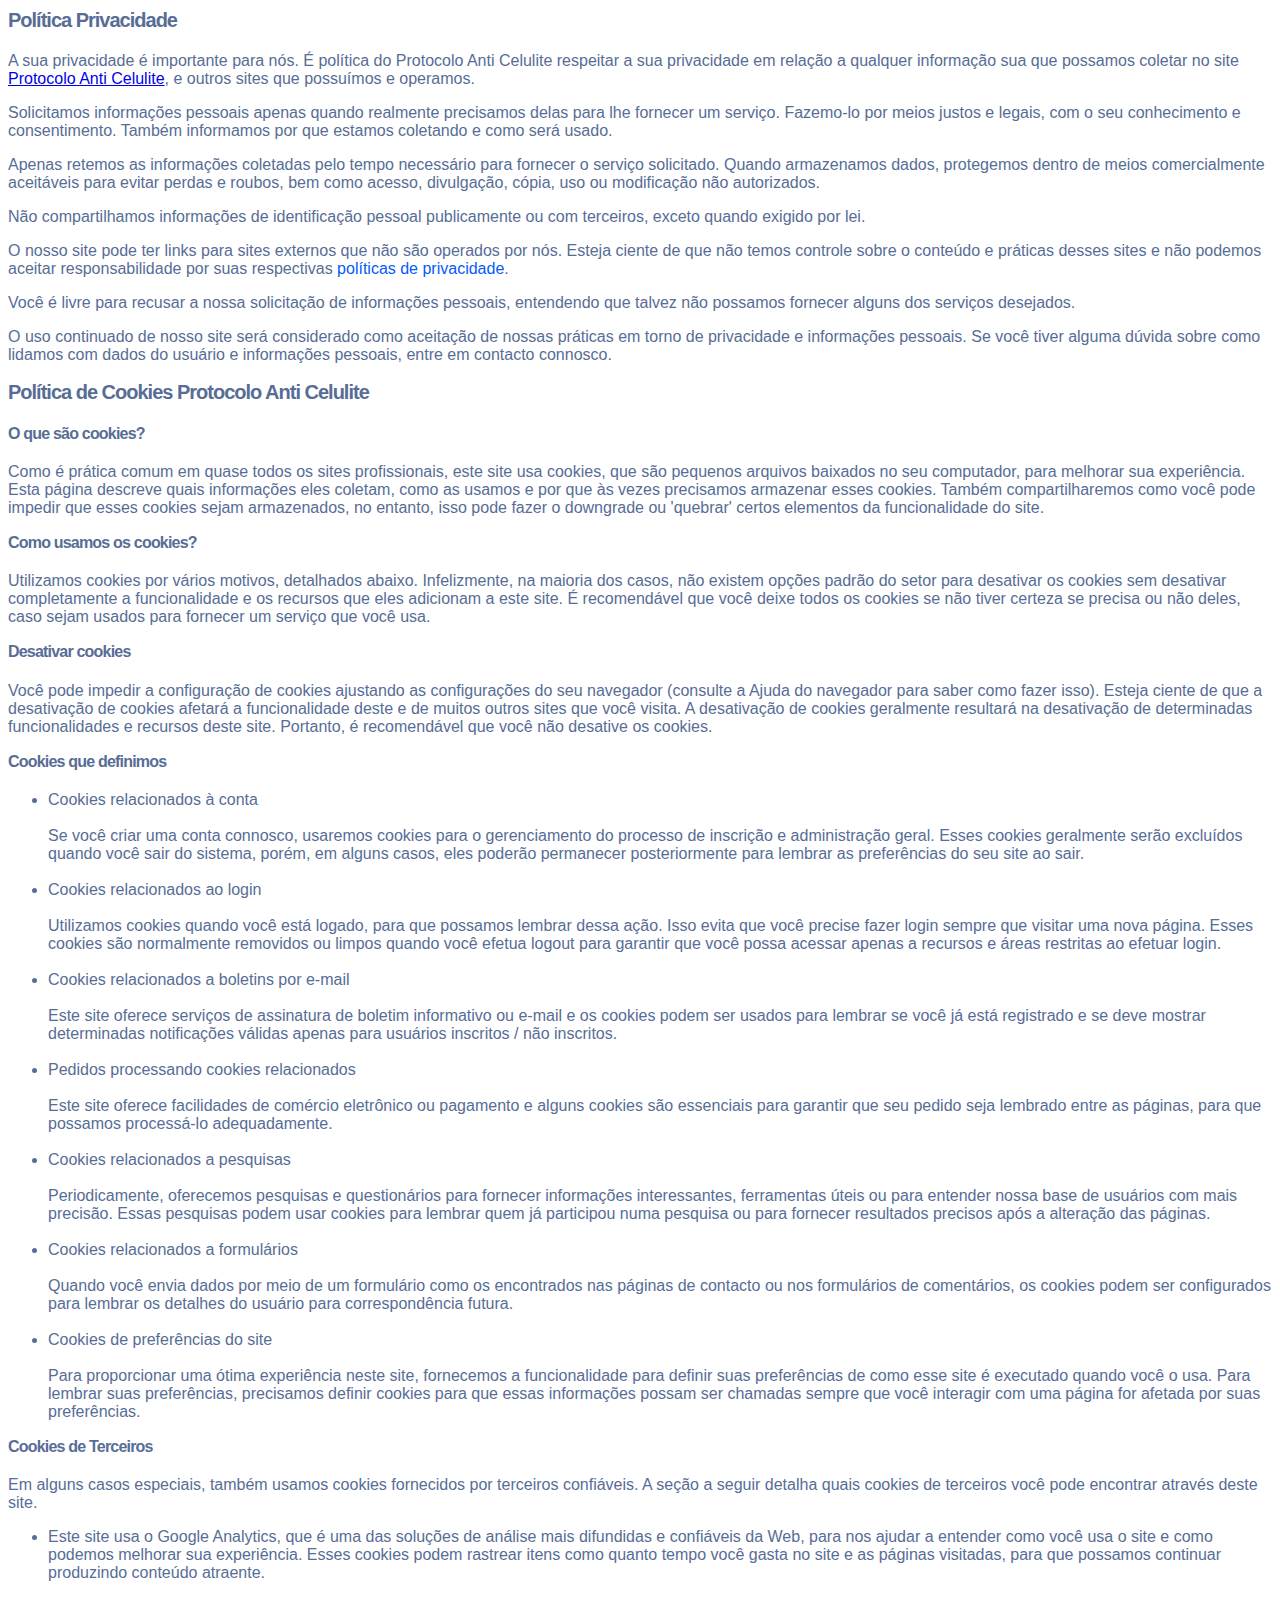
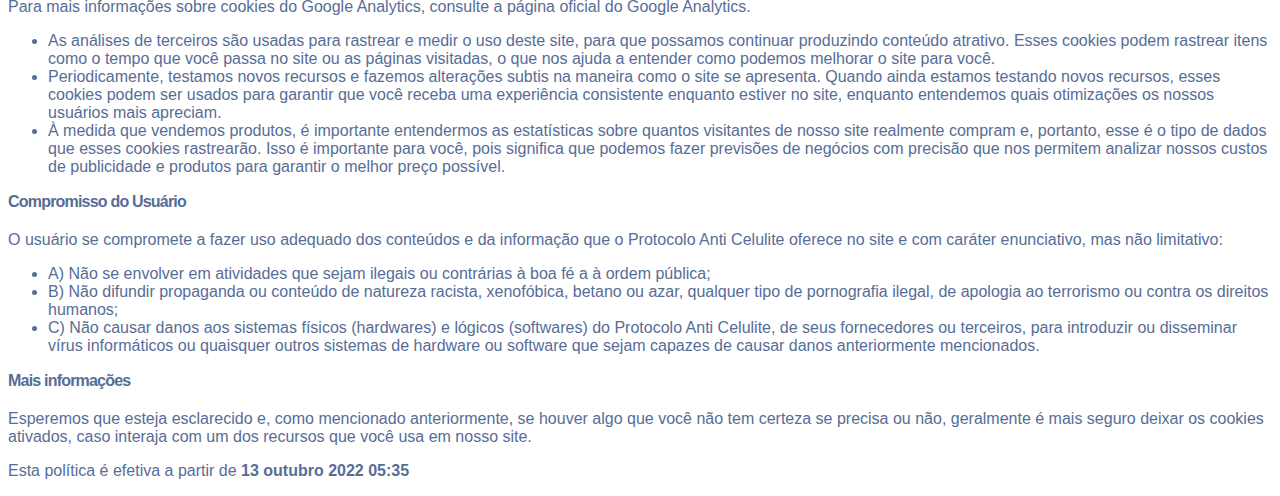
<file: privacidade.html>
<!DOCTYPE html>
<html lang="pt-br">
  <head>
    <meta charset="utf-8">
    <meta name="viewport" content="width=device-width, initial-scale=1, shrink-to-fit=no">

    <link rel="stylesheet" href="https://stackpath.bootstrapcdn.com/bootstrap/4.1.3/css/bootstrap.min.css" integrity="sha384-MCw98/SFnGE8fJT3GXwEOngsV7Zt27NXFoaoApmYm81iuXoPkFOJwJ8ERdknLPMO" crossorigin="anonymous">

    <link rel="preconnect" href="https://fonts.googleapis.com">
    <link rel="preconnect" href="https://fonts.gstatic.com" crossorigin>
    <link href="https://fonts.googleapis.com/css2?family=Dosis:wght@200;300;400;500;600;700;800&display=swap" rel="stylesheet">
    
    <!-- Ícone da Página -->
    <link rel="shortcut icon" type="image/jpg" href="./assets/img/favicon.png">

    <!-- Título da Página -->
    <title>Política de Privacidade | Protocolo Zero Barriga</title>
    
    <style type="text/css">
      body {
        font-family: 'Dosis', sans-serif;
      }
    </style>

  </head>
  <body>
    
    <div class="container py-5">
      <div class="row justify-content-center">
        <div class="col-lg-8">
          <h2 style="box-sizing: border-box; margin: 0px; line-height: 1.2; font-size: 20px; letter-spacing: -0.05em; color: #576d96; padding-bottom: 20px; font-family: Montserrat, sans-serif; background-color: #ffffff;">Pol&iacute;tica Privacidade</h2><p style="box-sizing: border-box; margin-top: 0px; margin-bottom: 1rem; font-size: 16px; color: #576d96; font-family: Montserrat, sans-serif; background-color: #ffffff;">A sua privacidade &eacute; importante para n&oacute;s. &Eacute; pol&iacute;tica do Protocolo Anti Celulite respeitar a sua privacidade em rela&ccedil;&atilde;o a qualquer informa&ccedil;&atilde;o sua que possamos coletar no site <a href="https://protocoloanticelulite.com.br">Protocolo Anti Celulite</a>, e outros sites que possu&iacute;mos e operamos.</p><p style="box-sizing: border-box; margin-top: 0px; margin-bottom: 1rem; font-size: 16px; color: #576d96; font-family: Montserrat, sans-serif; background-color: #ffffff;">Solicitamos informa&ccedil;&otilde;es pessoais apenas quando realmente precisamos delas para lhe fornecer um servi&ccedil;o. Fazemo-lo por meios justos e legais, com o seu conhecimento e consentimento. Tamb&eacute;m informamos por que estamos coletando e como ser&aacute; usado.</p><p style="box-sizing: border-box; margin-top: 0px; margin-bottom: 1rem; font-size: 16px; color: #576d96; font-family: Montserrat, sans-serif; background-color: #ffffff;">Apenas retemos as informa&ccedil;&otilde;es coletadas pelo tempo necess&aacute;rio para fornecer o servi&ccedil;o solicitado. Quando armazenamos dados, protegemos dentro de meios comercialmente aceit&aacute;veis ​​para evitar perdas e roubos, bem como acesso, divulga&ccedil;&atilde;o, c&oacute;pia, uso ou modifica&ccedil;&atilde;o n&atilde;o autorizados.</p><p style="box-sizing: border-box; margin-top: 0px; margin-bottom: 1rem; font-size: 16px; color: #576d96; font-family: Montserrat, sans-serif; background-color: #ffffff;">N&atilde;o compartilhamos informa&ccedil;&otilde;es de identifica&ccedil;&atilde;o pessoal publicamente ou com terceiros, exceto quando exigido por lei.</p><p style="box-sizing: border-box; margin-top: 0px; margin-bottom: 1rem; font-size: 16px; color: #576d96; font-family: Montserrat, sans-serif; background-color: #ffffff;">O nosso site pode ter links para sites externos que n&atilde;o s&atilde;o operados por n&oacute;s. Esteja ciente de que n&atilde;o temos controle sobre o conte&uacute;do e pr&aacute;ticas desses sites e n&atilde;o podemos aceitar responsabilidade por suas respectivas&nbsp;<a style="box-sizing: border-box; color: #055af9; text-decoration-line: none; background-color: transparent;" href="https://politicaprivacidade.com/" target="_BLANK">pol&iacute;ticas de privacidade</a>.</p><p style="box-sizing: border-box; margin-top: 0px; margin-bottom: 1rem; font-size: 16px; color: #576d96; font-family: Montserrat, sans-serif; background-color: #ffffff;">Voc&ecirc; &eacute; livre para recusar a nossa solicita&ccedil;&atilde;o de informa&ccedil;&otilde;es pessoais, entendendo que talvez n&atilde;o possamos fornecer alguns dos servi&ccedil;os desejados.</p><p style="box-sizing: border-box; margin-top: 0px; margin-bottom: 1rem; font-size: 16px; color: #576d96; font-family: Montserrat, sans-serif; background-color: #ffffff;">O uso continuado de nosso site ser&aacute; considerado como aceita&ccedil;&atilde;o de nossas pr&aacute;ticas em torno de privacidade e informa&ccedil;&otilde;es pessoais. Se voc&ecirc; tiver alguma d&uacute;vida sobre como lidamos com dados do usu&aacute;rio e informa&ccedil;&otilde;es pessoais, entre em contacto connosco.</p><p style="box-sizing: border-box; margin-top: 0px; margin-bottom: 1rem; font-size: 16px; color: #576d96; font-family: Montserrat, sans-serif; background-color: #ffffff;"><h2 style="box-sizing: border-box; margin: 0px; line-height: 1.2; font-size: 20px; letter-spacing: -0.05em; color: #576d96; padding-bottom: 20px; font-family: Montserrat, sans-serif; background-color: #ffffff;">Pol&iacute;tica de Cookies Protocolo Anti Celulite</h2><h3 style="box-sizing: border-box; margin: 0px 0px 20px; line-height: 1.2; font-size: 16px; letter-spacing: -0.05em; color: #576d96; font-family: Montserrat, sans-serif; background-color: #ffffff;">O que s&atilde;o cookies?</h3><p style="font-size: 16px; box-sizing: border-box; margin-top: 0px; margin-bottom: 1rem; color: #576d96; font-family: Montserrat, sans-serif; background-color: #ffffff;">Como &eacute; pr&aacute;tica comum em quase todos os sites profissionais, este site usa cookies, que s&atilde;o pequenos arquivos baixados no seu computador, para melhorar sua experi&ecirc;ncia. Esta p&aacute;gina descreve quais informa&ccedil;&otilde;es eles coletam, como as usamos e por que &agrave;s vezes precisamos armazenar esses cookies. Tamb&eacute;m compartilharemos como voc&ecirc; pode impedir que esses cookies sejam armazenados, no entanto, isso pode fazer o downgrade ou 'quebrar' certos elementos da funcionalidade do site.</p><h3 style="box-sizing: border-box; margin: 0px 0px 20px; line-height: 1.2; font-size: 16px; letter-spacing: -0.05em; color: #576d96; font-family: Montserrat, sans-serif; background-color: #ffffff;">Como usamos os cookies?</h3><p style="font-size: 16px; box-sizing: border-box; margin-top: 0px; margin-bottom: 1rem; color: #576d96; font-family: Montserrat, sans-serif; background-color: #ffffff;">Utilizamos cookies por v&aacute;rios motivos, detalhados abaixo. Infelizmente, na maioria dos casos, n&atilde;o existem op&ccedil;&otilde;es padr&atilde;o do setor para desativar os cookies sem desativar completamente a funcionalidade e os recursos que eles adicionam a este site. &Eacute; recomend&aacute;vel que voc&ecirc; deixe todos os cookies se n&atilde;o tiver certeza se precisa ou n&atilde;o deles, caso sejam usados ​​para fornecer um servi&ccedil;o que voc&ecirc; usa.</p><h3 style="box-sizing: border-box; margin: 0px 0px 20px; line-height: 1.2; font-size: 16px; letter-spacing: -0.05em; color: #576d96; font-family: Montserrat, sans-serif; background-color: #ffffff;">Desativar cookies</h3><p style="font-size: 16px; box-sizing: border-box; margin-top: 0px; margin-bottom: 1rem; color: #576d96; font-family: Montserrat, sans-serif; background-color: #ffffff;">Voc&ecirc; pode impedir a configura&ccedil;&atilde;o de cookies ajustando as configura&ccedil;&otilde;es do seu navegador (consulte a Ajuda do navegador para saber como fazer isso). Esteja ciente de que a desativa&ccedil;&atilde;o de cookies afetar&aacute; a funcionalidade deste e de muitos outros sites que voc&ecirc; visita. A desativa&ccedil;&atilde;o de cookies geralmente resultar&aacute; na desativa&ccedil;&atilde;o de determinadas funcionalidades e recursos deste site. Portanto, &eacute; recomend&aacute;vel que voc&ecirc; n&atilde;o desative os cookies.</p><h3 style="box-sizing: border-box; margin: 0px 0px 20px; line-height: 1.2; font-size: 16px; letter-spacing: -0.05em; color: #576d96; font-family: Montserrat, sans-serif; background-color: #ffffff;">Cookies que definimos</h3><ul style="font-size: 16px; box-sizing: border-box; margin-top: 0px; margin-bottom: 1rem; color: #576d96; font-family: Montserrat, sans-serif; background-color: #ffffff;"><li style="box-sizing: border-box;">Cookies relacionados &agrave; conta<br style="box-sizing: border-box;" /><br style="box-sizing: border-box;" />Se voc&ecirc; criar uma conta connosco, usaremos cookies para o gerenciamento do processo de inscri&ccedil;&atilde;o e administra&ccedil;&atilde;o geral. Esses cookies geralmente ser&atilde;o exclu&iacute;dos quando voc&ecirc; sair do sistema, por&eacute;m, em alguns casos, eles poder&atilde;o permanecer posteriormente para lembrar as prefer&ecirc;ncias do seu site ao sair.<br style="box-sizing: border-box;" /><br style="box-sizing: border-box;" /></li><li style="box-sizing: border-box;">Cookies relacionados ao login<br style="box-sizing: border-box;" /><br style="box-sizing: border-box;" />Utilizamos cookies quando voc&ecirc; est&aacute; logado, para que possamos lembrar dessa a&ccedil;&atilde;o. Isso evita que voc&ecirc; precise fazer login sempre que visitar uma nova p&aacute;gina. Esses cookies s&atilde;o normalmente removidos ou limpos quando voc&ecirc; efetua logout para garantir que voc&ecirc; possa acessar apenas a recursos e &aacute;reas restritas ao efetuar login.<br style="box-sizing: border-box;" /><br style="box-sizing: border-box;" /></li><li style="box-sizing: border-box;">Cookies relacionados a boletins por e-mail<br style="box-sizing: border-box;" /><br style="box-sizing: border-box;" />Este site oferece servi&ccedil;os de assinatura de boletim informativo ou e-mail e os cookies podem ser usados ​​para lembrar se voc&ecirc; j&aacute; est&aacute; registrado e se deve mostrar determinadas notifica&ccedil;&otilde;es v&aacute;lidas apenas para usu&aacute;rios inscritos / n&atilde;o inscritos.<br style="box-sizing: border-box;" /><br style="box-sizing: border-box;" /></li><li style="box-sizing: border-box;">Pedidos processando cookies relacionados<br style="box-sizing: border-box;" /><br style="box-sizing: border-box;" />Este site oferece facilidades de com&eacute;rcio eletr&ocirc;nico ou pagamento e alguns cookies s&atilde;o essenciais para garantir que seu pedido seja lembrado entre as p&aacute;ginas, para que possamos process&aacute;-lo adequadamente.<br style="box-sizing: border-box;" /><br style="box-sizing: border-box;" /></li><li style="box-sizing: border-box;">Cookies relacionados a pesquisas<br style="box-sizing: border-box;" /><br style="box-sizing: border-box;" />Periodicamente, oferecemos pesquisas e question&aacute;rios para fornecer informa&ccedil;&otilde;es interessantes, ferramentas &uacute;teis ou para entender nossa base de usu&aacute;rios com mais precis&atilde;o. Essas pesquisas podem usar cookies para lembrar quem j&aacute; participou numa pesquisa ou para fornecer resultados precisos ap&oacute;s a altera&ccedil;&atilde;o das p&aacute;ginas.<br style="box-sizing: border-box;" /><br style="box-sizing: border-box;" /></li><li style="box-sizing: border-box;">Cookies relacionados a formul&aacute;rios<br style="box-sizing: border-box;" /><br style="box-sizing: border-box;" />Quando voc&ecirc; envia dados por meio de um formul&aacute;rio como os encontrados nas p&aacute;ginas de contacto ou nos formul&aacute;rios de coment&aacute;rios, os cookies podem ser configurados para lembrar os detalhes do usu&aacute;rio para correspond&ecirc;ncia futura.<br style="box-sizing: border-box;" /><br style="box-sizing: border-box;" /></li><li style="box-sizing: border-box;">Cookies de prefer&ecirc;ncias do site<br style="box-sizing: border-box;" /><br style="box-sizing: border-box;" />Para proporcionar uma &oacute;tima experi&ecirc;ncia neste site, fornecemos a funcionalidade para definir suas prefer&ecirc;ncias de como esse site &eacute; executado quando voc&ecirc; o usa. Para lembrar suas prefer&ecirc;ncias, precisamos definir cookies para que essas informa&ccedil;&otilde;es possam ser chamadas sempre que voc&ecirc; interagir com uma p&aacute;gina for afetada por suas prefer&ecirc;ncias.</li></ul><h3 style="box-sizing: border-box; margin: 0px 0px 20px; line-height: 1.2; font-size: 16px; letter-spacing: -0.05em; color: #576d96; font-family: Montserrat, sans-serif; background-color: #ffffff;">Cookies de Terceiros</h3><p style="font-size: 16px; box-sizing: border-box; margin-top: 0px; margin-bottom: 1rem; color: #576d96; font-family: Montserrat, sans-serif; background-color: #ffffff;">Em alguns casos especiais, tamb&eacute;m usamos cookies fornecidos por terceiros confi&aacute;veis. A se&ccedil;&atilde;o a seguir detalha quais cookies de terceiros voc&ecirc; pode encontrar atrav&eacute;s deste site.</p><ul style="font-size: 16px; box-sizing: border-box; margin-top: 0px; margin-bottom: 1rem; color: #576d96; font-family: Montserrat, sans-serif; background-color: #ffffff;"><li style="box-sizing: border-box;">Este site usa o Google Analytics, que &eacute; uma das solu&ccedil;&otilde;es de an&aacute;lise mais difundidas e confi&aacute;veis ​​da Web, para nos ajudar a entender como voc&ecirc; usa o site e como podemos melhorar sua experi&ecirc;ncia. Esses cookies podem rastrear itens como quanto tempo voc&ecirc; gasta no site e as p&aacute;ginas visitadas, para que possamos continuar produzindo conte&uacute;do atraente.</li></ul><p style="font-size: 16px; box-sizing: border-box; margin-top: 0px; margin-bottom: 1rem; color: #576d96; font-family: Montserrat, sans-serif; background-color: #ffffff;">Para mais informa&ccedil;&otilde;es sobre cookies do Google Analytics, consulte a p&aacute;gina oficial do Google Analytics.</p><ul style="font-size: 16px; box-sizing: border-box; margin-top: 0px; margin-bottom: 1rem; color: #576d96; font-family: Montserrat, sans-serif; background-color: #ffffff;"><li style="box-sizing: border-box;">As an&aacute;lises de terceiros s&atilde;o usadas para rastrear e medir o uso deste site, para que possamos continuar produzindo conte&uacute;do atrativo. Esses cookies podem rastrear itens como o tempo que voc&ecirc; passa no site ou as p&aacute;ginas visitadas, o que nos ajuda a entender como podemos melhorar o site para voc&ecirc;.</li><li style="box-sizing: border-box;">Periodicamente, testamos novos recursos e fazemos altera&ccedil;&otilde;es subtis na maneira como o site se apresenta. Quando ainda estamos testando novos recursos, esses cookies podem ser usados ​​para garantir que voc&ecirc; receba uma experi&ecirc;ncia consistente enquanto estiver no site, enquanto entendemos quais otimiza&ccedil;&otilde;es os nossos usu&aacute;rios mais apreciam.</li><li style="box-sizing: border-box;">&Agrave; medida que vendemos produtos, &eacute; importante entendermos as estat&iacute;sticas sobre quantos visitantes de nosso site realmente compram e, portanto, esse &eacute; o tipo de dados que esses cookies rastrear&atilde;o. Isso &eacute; importante para voc&ecirc;, pois significa que podemos fazer previs&otilde;es de neg&oacute;cios com precis&atilde;o que nos permitem analizar nossos custos de publicidade e produtos para garantir o melhor pre&ccedil;o poss&iacute;vel.</li></ul><p></p></p><h3 style="box-sizing: border-box; margin: 0px 0px 20px; line-height: 1.2; font-size: 16px; letter-spacing: -0.05em; color: #576d96; font-family: Montserrat, sans-serif; background-color: #ffffff;">Compromisso do Usu&aacute;rio</h3><p style="box-sizing: border-box; margin-top: 0px; margin-bottom: 1rem; font-size: 16px; color: #576d96; font-family: Montserrat, sans-serif; background-color: #ffffff;">O usu&aacute;rio se compromete a fazer uso adequado dos conte&uacute;dos e da informa&ccedil;&atilde;o que o Protocolo Anti Celulite oferece no site e com car&aacute;ter enunciativo, mas n&atilde;o limitativo:</p><ul style="box-sizing: border-box; margin-top: 0px; margin-bottom: 1rem; color: #576d96; font-family: Montserrat, sans-serif; font-size: 16px; background-color: #ffffff;"><li style="box-sizing: border-box;">A) N&atilde;o se envolver em atividades que sejam ilegais ou contr&aacute;rias &agrave; boa f&eacute; a &agrave; ordem p&uacute;blica;</li><li style="box-sizing: border-box;">B) N&atilde;o difundir propaganda ou conte&uacute;do de natureza racista, xenof&oacute;bica, <a href='https://apostasonline.guru/betano-apostas/' rel='nofollow' target='_BLANK' style='color:inherit !important; text-decoration: none !important; font-size: inherit !important;'>betano</a> ou azar, qualquer tipo de pornografia ilegal, de apologia ao terrorismo ou contra os direitos humanos;</li><li style="box-sizing: border-box;">C) N&atilde;o causar danos aos sistemas f&iacute;sicos (hardwares) e l&oacute;gicos (softwares) do Protocolo Anti Celulite, de seus fornecedores ou terceiros, para introduzir ou disseminar v&iacute;rus inform&aacute;ticos ou quaisquer outros sistemas de hardware ou software que sejam capazes de causar danos anteriormente mencionados.</li></ul><h3 style="box-sizing: border-box; margin: 0px 0px 20px; line-height: 1.2; font-size: 16px; letter-spacing: -0.05em; color: #576d96; font-family: Montserrat, sans-serif; background-color: #ffffff;">Mais informa&ccedil;&otilde;es</h3><p style="box-sizing: border-box; margin-top: 0px; margin-bottom: 1rem; font-size: 16px; color: #576d96; font-family: Montserrat, sans-serif; background-color: #ffffff;">Esperemos que esteja esclarecido e, como mencionado anteriormente, se houver algo que voc&ecirc; n&atilde;o tem certeza se precisa ou n&atilde;o, geralmente &eacute; mais seguro deixar os cookies ativados, caso interaja com um dos recursos que voc&ecirc; usa em nosso site.</p><p style="box-sizing: border-box; margin-top: 0px; margin-bottom: 1rem; font-size: 16px; color: #576d96; font-family: Montserrat, sans-serif; background-color: #ffffff;">Esta pol&iacute;tica &eacute; efetiva a partir de <strong>13 outubro 2022 05:35</strong></p>
        </div>
      </div>
    </div>

    <script src="https://code.jquery.com/jquery-3.3.1.slim.min.js" integrity="sha384-q8i/X+965DzO0rT7abK41JStQIAqVgRVzpbzo5smXKp4YfRvH+8abtTE1Pi6jizo" crossorigin="anonymous"></script>
    <script src="https://cdnjs.cloudflare.com/ajax/libs/popper.js/1.14.3/umd/popper.min.js" integrity="sha384-ZMP7rVo3mIykV+2+9J3UJ46jBk0WLaUAdn689aCwoqbBJiSnjAK/l8WvCWPIPm49" crossorigin="anonymous"></script>
    <script src="https://stackpath.bootstrapcdn.com/bootstrap/4.1.3/js/bootstrap.min.js" integrity="sha384-ChfqqxuZUCnJSK3+MXmPNIyE6ZbWh2IMqE241rYiqJxyMiZ6OW/JmZQ5stwEULTy" crossorigin="anonymous"></script>
  </body>
</html>
</file>
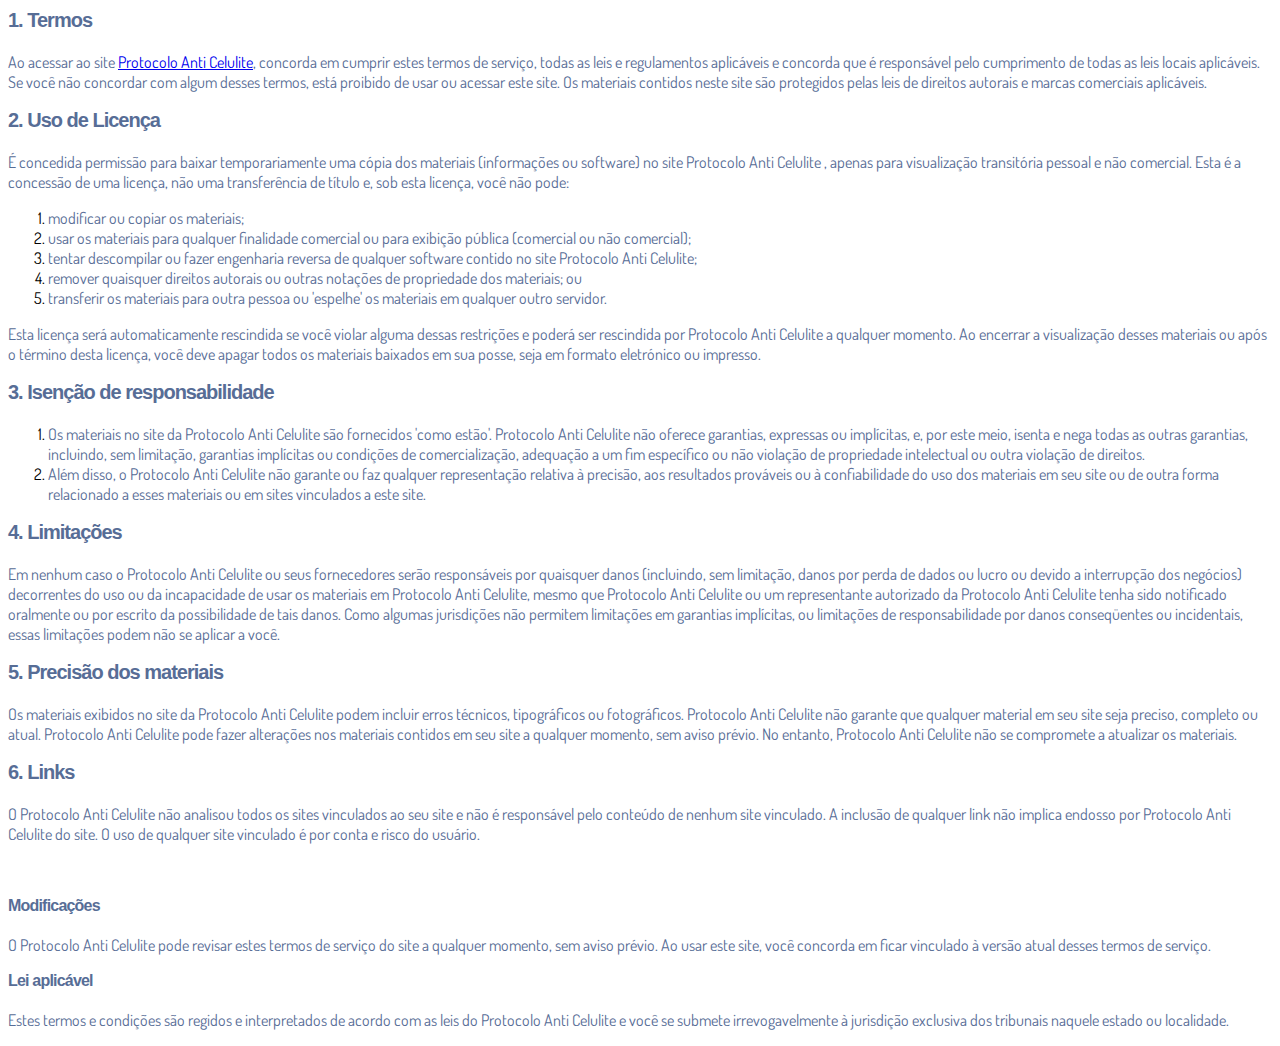
<file: termos.html>
<!DOCTYPE html>
<html lang="pt-br">
  <head>
    <meta charset="utf-8">
    <meta name="viewport" content="width=device-width, initial-scale=1, shrink-to-fit=no">

    <link rel="stylesheet" href="https://stackpath.bootstrapcdn.com/bootstrap/4.1.3/css/bootstrap.min.css" integrity="sha384-MCw98/SFnGE8fJT3GXwEOngsV7Zt27NXFoaoApmYm81iuXoPkFOJwJ8ERdknLPMO" crossorigin="anonymous">

    <link rel="preconnect" href="https://fonts.googleapis.com">
    <link rel="preconnect" href="https://fonts.gstatic.com" crossorigin>
    <link href="https://fonts.googleapis.com/css2?family=Dosis:wght@200;300;400;500;600;700;800&display=swap" rel="stylesheet">
    
    <!-- Ícone da Página -->
    <link rel="shortcut icon" type="image/jpg" href="./assets/img/favicon.png">

    <!-- Título da Página -->
    <title>Termos de Uso | Protocolo Anti Celulite</title>
    
    <style type="text/css">
      body {
        font-family: 'Dosis', sans-serif;
      }
    </style>

  </head>
  <body>
    
    <div class="container py-5">
      <div class="row justify-content-center">
        <div class="col-lg-8">
<h2 style="box-sizing: border-box; margin: 0px; line-height: 1.2; font-size: 20px; letter-spacing: -0.05em; color: #576d96; padding-bottom: 20px; font-family: Montserrat, sans-serif; background-color: #ffffff;"><span style="color: #576d96;">1. Termos</span></h2><p style="box-sizing: border-box; margin-top: 0px; margin-bottom: 1rem; font-size: 16px; font-weight: 400; letter-spacing: normal;"><span style="color: #576d96;">Ao acessar ao site <a href="https://protocoloanticelulite.com.br">Protocolo Anti Celulite</a>, concorda em cumprir estes termos de servi&ccedil;o, todas as leis e regulamentos aplic&aacute;veis ​​e concorda que &eacute; respons&aacute;vel pelo cumprimento de todas as leis locais aplic&aacute;veis. Se voc&ecirc; n&atilde;o concordar com algum desses termos, est&aacute; proibido de usar ou acessar este site. Os materiais contidos neste site s&atilde;o protegidos pelas leis de direitos autorais e marcas comerciais aplic&aacute;veis.</span></p><h2 style="box-sizing: border-box; margin: 0px; line-height: 1.2; font-size: 20px; letter-spacing: -0.05em; color: #576d96; padding-bottom: 20px; font-family: Montserrat, sans-serif; background-color: #ffffff;"><span style="color: #576d96;">2. Uso de Licen&ccedil;a</span></h2><p style="box-sizing: border-box; margin-top: 0px; margin-bottom: 1rem; font-size: 16px; font-weight: 400; letter-spacing: normal;"><span style="color: #576d96;">&Eacute; concedida permiss&atilde;o para baixar temporariamente uma c&oacute;pia dos materiais (informa&ccedil;&otilde;es ou software) no site Protocolo Anti Celulite , apenas para visualiza&ccedil;&atilde;o transit&oacute;ria pessoal e n&atilde;o comercial. Esta &eacute; a concess&atilde;o de uma licen&ccedil;a, n&atilde;o uma transfer&ecirc;ncia de t&iacute;tulo e, sob esta licen&ccedil;a, voc&ecirc; n&atilde;o pode:&nbsp;</span></p><ol style="box-sizing: border-box; margin-top: 0px; margin-bottom: 1rem; font-size: 16px; font-weight: 400; letter-spacing: normal;"><li style="box-sizing: border-box;"><span style="color: #576d96;">modificar ou copiar os materiais;&nbsp;</span></li><li style="box-sizing: border-box;"><span style="color: #576d96;">usar os materiais para qualquer finalidade comercial ou para exibi&ccedil;&atilde;o p&uacute;blica (comercial ou n&atilde;o comercial);&nbsp;</span></li><li style="box-sizing: border-box;"><span style="color: #576d96;">tentar descompilar ou fazer engenharia reversa de qualquer software contido no site Protocolo Anti Celulite;&nbsp;</span></li><li style="box-sizing: border-box;"><span style="color: #576d96;">remover quaisquer direitos autorais ou outras nota&ccedil;&otilde;es de propriedade dos materiais; ou&nbsp;</span></li><li style="box-sizing: border-box;"><span style="color: #576d96;">transferir os materiais para outra pessoa ou 'espelhe' os materiais em qualquer outro servidor.</span></li></ol><p style="box-sizing: border-box; margin-top: 0px; margin-bottom: 1rem; font-size: 16px; font-weight: 400; letter-spacing: normal;"><span style="color: #576d96;">Esta licen&ccedil;a ser&aacute; automaticamente rescindida se voc&ecirc; violar alguma dessas restri&ccedil;&otilde;es e poder&aacute; ser rescindida por Protocolo Anti Celulite a qualquer momento. Ao encerrar a visualiza&ccedil;&atilde;o desses materiais ou ap&oacute;s o t&eacute;rmino desta licen&ccedil;a, voc&ecirc; deve apagar todos os materiais baixados em sua posse, seja em formato eletr&oacute;nico ou impresso.</span></p><h2 style="box-sizing: border-box; margin: 0px; line-height: 1.2; font-size: 20px; letter-spacing: -0.05em; color: #576d96; padding-bottom: 20px; font-family: Montserrat, sans-serif; background-color: #ffffff;"><span style="color: #576d96;">3. Isen&ccedil;&atilde;o de responsabilidade</span></h2><ol style="box-sizing: border-box; margin-top: 0px; margin-bottom: 1rem; font-size: 16px; font-weight: 400; letter-spacing: normal;"><li style="box-sizing: border-box;"><span style="color: #576d96;">Os materiais no site da Protocolo Anti Celulite s&atilde;o fornecidos 'como est&atilde;o'. Protocolo Anti Celulite n&atilde;o oferece garantias, expressas ou impl&iacute;citas, e, por este meio, isenta e nega todas as outras garantias, incluindo, sem limita&ccedil;&atilde;o, garantias impl&iacute;citas ou condi&ccedil;&otilde;es de comercializa&ccedil;&atilde;o, adequa&ccedil;&atilde;o a um fim espec&iacute;fico ou n&atilde;o viola&ccedil;&atilde;o de propriedade intelectual ou outra viola&ccedil;&atilde;o de direitos.</span></li><li style="box-sizing: border-box;"><span style="color: #576d96;">Al&eacute;m disso, o Protocolo Anti Celulite n&atilde;o garante ou faz qualquer representa&ccedil;&atilde;o relativa &agrave; precis&atilde;o, aos resultados prov&aacute;veis ​​ou &agrave; confiabilidade do uso dos materiais em seu site ou de outra forma relacionado a esses materiais ou em sites vinculados a este site.</span></li></ol><h2 style="box-sizing: border-box; margin: 0px; line-height: 1.2; font-size: 20px; letter-spacing: -0.05em; color: #576d96; padding-bottom: 20px; font-family: Montserrat, sans-serif; background-color: #ffffff;"><span style="color: #576d96;">4. Limita&ccedil;&otilde;es</span></h2><p style="box-sizing: border-box; margin-top: 0px; margin-bottom: 1rem; font-size: 16px; font-weight: 400; letter-spacing: normal;"><span style="color: #576d96;">Em nenhum caso o Protocolo Anti Celulite ou seus fornecedores ser&atilde;o respons&aacute;veis ​​por quaisquer danos (incluindo, sem limita&ccedil;&atilde;o, danos por perda de dados ou lucro ou devido a interrup&ccedil;&atilde;o dos neg&oacute;cios) decorrentes do uso ou da incapacidade de usar os materiais em Protocolo Anti Celulite, mesmo que Protocolo Anti Celulite ou um representante autorizado da Protocolo Anti Celulite tenha sido notificado oralmente ou por escrito da possibilidade de tais danos. Como algumas jurisdi&ccedil;&otilde;es n&atilde;o permitem limita&ccedil;&otilde;es em garantias impl&iacute;citas, ou limita&ccedil;&otilde;es de responsabilidade por danos conseq&uuml;entes ou incidentais, essas limita&ccedil;&otilde;es podem n&atilde;o se aplicar a voc&ecirc;.</span></p><h2 style="box-sizing: border-box; margin: 0px; line-height: 1.2; font-size: 20px; letter-spacing: -0.05em; color: #576d96; padding-bottom: 20px; font-family: Montserrat, sans-serif; background-color: #ffffff;"><span style="color: #576d96;">5. Precis&atilde;o dos materiais</span></h2><p style="box-sizing: border-box; margin-top: 0px; margin-bottom: 1rem; font-size: 16px; font-weight: 400; letter-spacing: normal;"><span style="color: #576d96;">Os materiais exibidos no site da Protocolo Anti Celulite podem incluir erros t&eacute;cnicos, tipogr&aacute;ficos ou fotogr&aacute;ficos. Protocolo Anti Celulite n&atilde;o garante que qualquer material em seu site seja preciso, completo ou atual. Protocolo Anti Celulite pode fazer altera&ccedil;&otilde;es nos materiais contidos em seu site a qualquer momento, sem aviso pr&eacute;vio. No entanto, Protocolo Anti Celulite n&atilde;o se compromete a atualizar os materiais.</span></p><h2 style="box-sizing: border-box; margin: 0px; line-height: 1.2; font-size: 20px; letter-spacing: -0.05em; color: #576d96; padding-bottom: 20px; font-family: Montserrat, sans-serif; background-color: #ffffff;"><span style="color: #576d96;">6. Links</span></h2><p style="box-sizing: border-box; margin-top: 0px; margin-bottom: 1rem; font-size: 16px; font-weight: 400; letter-spacing: normal;"><span style="color: #576d96;">O Protocolo Anti Celulite n&atilde;o analisou todos os sites vinculados ao seu site e n&atilde;o &eacute; respons&aacute;vel pelo conte&uacute;do de nenhum site vinculado. A inclus&atilde;o de qualquer link n&atilde;o implica endosso por Protocolo Anti Celulite do site. O uso de qualquer site vinculado &eacute; por conta e risco do usu&aacute;rio.</span></p><p style="box-sizing: border-box; margin-top: 0px; margin-bottom: 1rem; font-size: 16px; font-weight: 400; letter-spacing: normal;">&nbsp;</p><h3 style="box-sizing: border-box; margin: 0px 0px 20px; line-height: 1.2; font-size: 16px; letter-spacing: -0.05em; color: #576d96; font-family: Montserrat, sans-serif; background-color: #ffffff;"><span style="color: #576d96;">Modifica&ccedil;&otilde;es</span></h3><p style="box-sizing: border-box; margin-top: 0px; margin-bottom: 1rem; font-size: 16px; font-weight: 400; letter-spacing: normal;"><span style="color: #576d96;">O Protocolo Anti Celulite pode revisar estes termos de servi&ccedil;o do site a qualquer momento, sem aviso pr&eacute;vio. Ao usar este site, voc&ecirc; concorda em ficar vinculado &agrave; vers&atilde;o atual desses termos de servi&ccedil;o.</span></p><h3 style="box-sizing: border-box; margin: 0px 0px 20px; line-height: 1.2; font-size: 16px; letter-spacing: -0.05em; color: #576d96; font-family: Montserrat, sans-serif; background-color: #ffffff;"><span style="color: #576d96;">Lei aplic&aacute;vel</span></h3><p style="box-sizing: border-box; margin-top: 0px; margin-bottom: 1rem; font-size: 16px; font-weight: 400; letter-spacing: normal;"><span style="color: #576d96;">Estes termos e condi&ccedil;&otilde;es s&atilde;o regidos e interpretados de acordo com as leis do Protocolo Anti Celulite e voc&ecirc; se submete irrevogavelmente &agrave; jurisdi&ccedil;&atilde;o exclusiva dos tribunais naquele estado ou localidade.</span></p>        </div>
      </div>
    </div>

    <script src="https://code.jquery.com/jquery-3.3.1.slim.min.js" integrity="sha384-q8i/X+965DzO0rT7abK41JStQIAqVgRVzpbzo5smXKp4YfRvH+8abtTE1Pi6jizo" crossorigin="anonymous"></script>
    <script src="https://cdnjs.cloudflare.com/ajax/libs/popper.js/1.14.3/umd/popper.min.js" integrity="sha384-ZMP7rVo3mIykV+2+9J3UJ46jBk0WLaUAdn689aCwoqbBJiSnjAK/l8WvCWPIPm49" crossorigin="anonymous"></script>
    <script src="https://stackpath.bootstrapcdn.com/bootstrap/4.1.3/js/bootstrap.min.js" integrity="sha384-ChfqqxuZUCnJSK3+MXmPNIyE6ZbWh2IMqE241rYiqJxyMiZ6OW/JmZQ5stwEULTy" crossorigin="anonymous"></script>
  </body>
</html>
</file>
